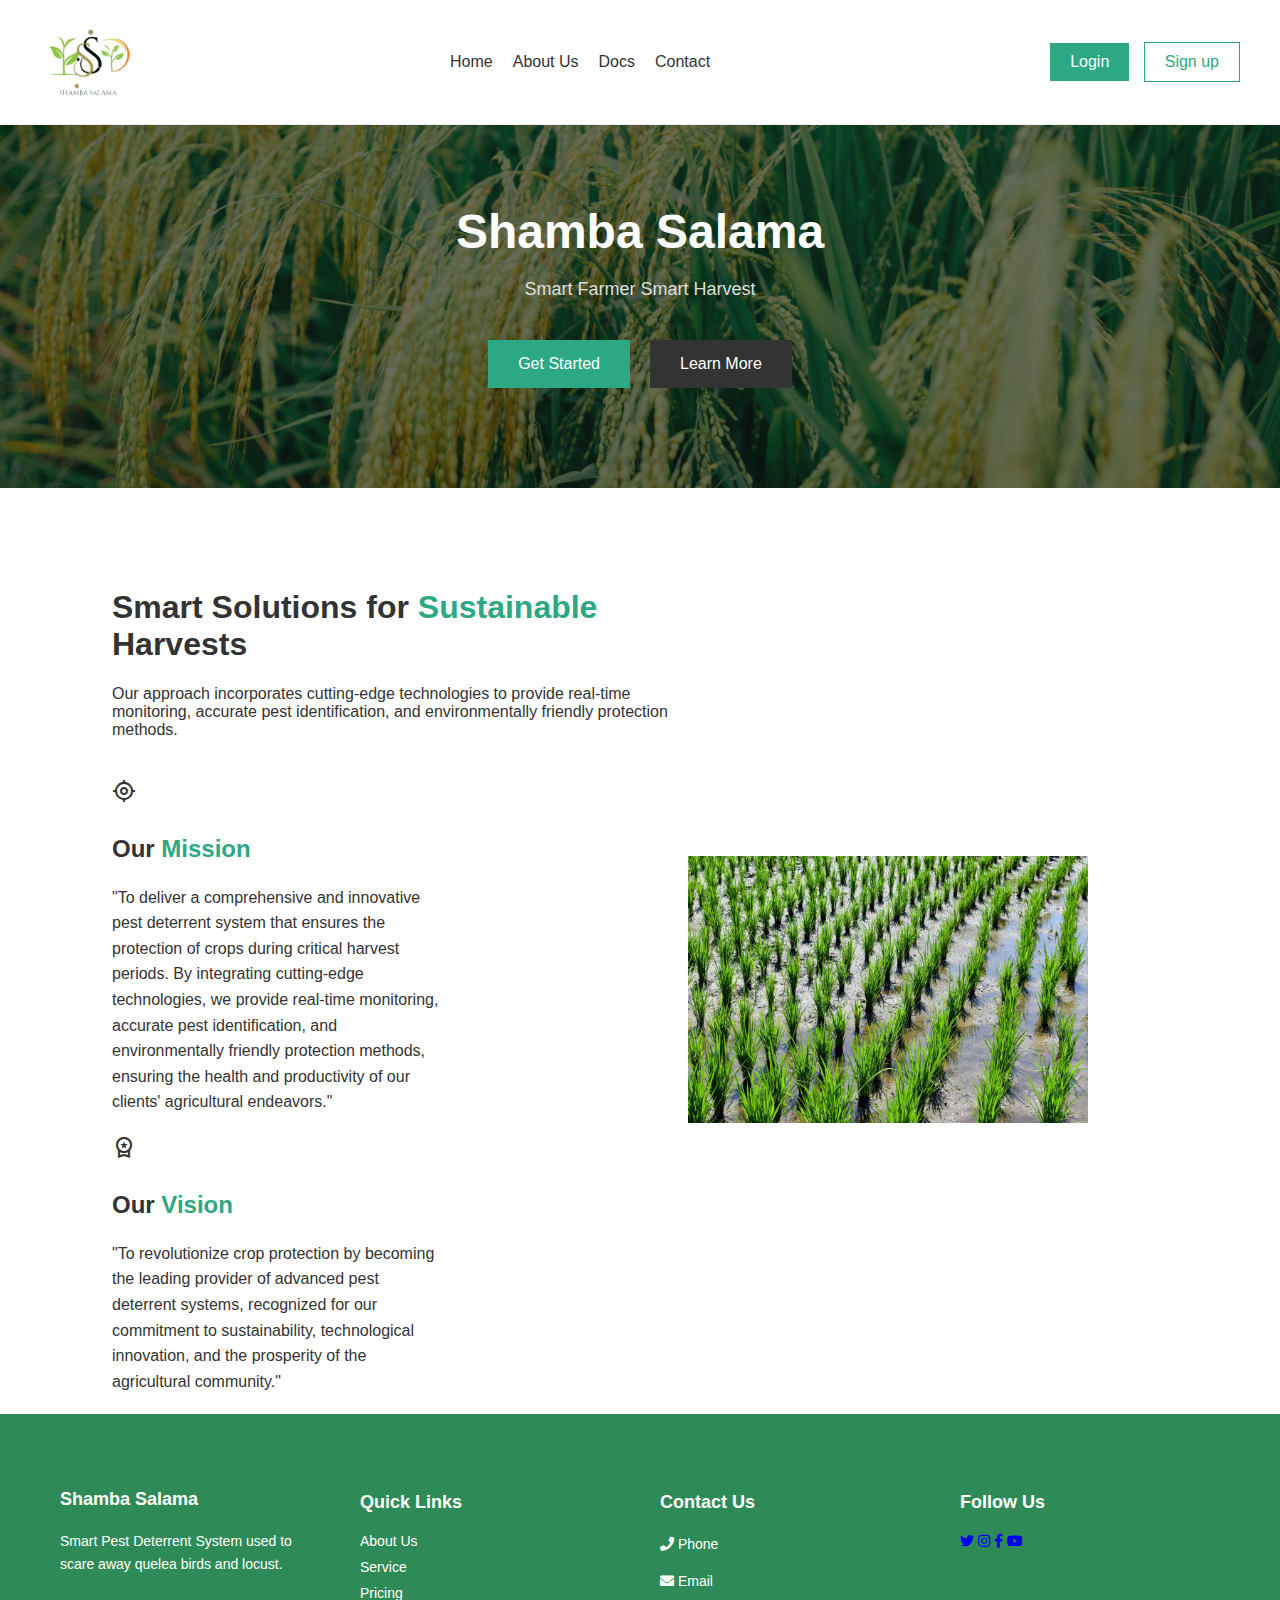
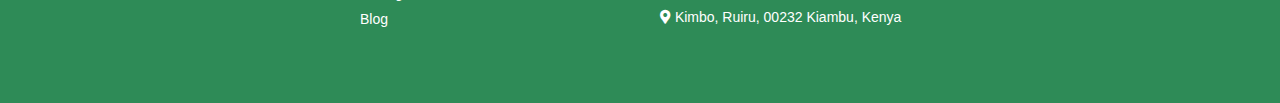
<file: index.html>
<!DOCTYPE html>
<html lang="en">
<head>
    <meta charset="UTF-8">
    <meta name="viewport" content="width=device-width, initial-scale=1.0">
    <title>Shamba Salama - Gardens of Distinction</title>
    <link rel="stylesheet" href="Assets/CSS/style.css">

    <!-- Cloudflare -->
    <link rel="stylesheet" href="https://cdnjs.cloudflare.com/ajax/libs/font-awesome/5.15.4/css/all.min.css">

    <!-- Material Icons Sharp -->
    <link rel="stylesheet" href="https://fonts.googleapis.com/css2?family=Material+Symbols+Sharp:opsz,wght,FILL,GRAD@20..48,100..700,0..1,-50..200" />
</head>
<body>
    <header>
        <div class="container">
            <div class="logo">
               <img src="Assets/Images/logo.png">
            </div>
            <nav>
                <ul class="nav-links">
                    <li><a href="#">Home</a></li>
                    <li><a href="#">About Us</a></li>
                    <li><a href="#">Docs</a></li>
                    <li><a href="#">Contact</a></li>
                </ul>
                <div class="burger">
                    <div class="line1"></div>
                    <div class="line2"></div>
                    <div class="line3"></div>
                </div>
            </nav>
            <div class="auth-buttons">
               <a href="signin.html"><button class="login">Login</button></a> 
             <a href="Sign_up.html"><button class="signup">Sign up</button></a>  
            </div>
        </div>
    </header>
    <main>
        <div class="hero-el">
                <section class="hero">
                            <h2>Shamba Salama</h2>
                            <p>Smart Farmer Smart Harvest</p>
                            <div class="buttons">
                            <button class="get-started">Get Started</button>
                            <button class="learn-more">Learn More</button>
                        </div>
                </section>
        </div>

        <section class="stats">
            <div class="content">
                <h1>Smart Solutions for <span class="highlight">Sustainable</span> Harvests</h1>
                <div class="paragragh">
                <p>Our approach incorporates cutting-edge technologies to provide real-time monitoring, accurate pest identification, and environmentally friendly protection methods.</p>
            </div>
                <div class="mission-vision">
                    <div class="mission about-el">
                        <div class="icon">
                            <span class="material-symbols-sharp">
                                my_location
                                </span>
                        </div>
                        <h2>Our <span class="highlight">Mission</span></h2>
                        <p>"To deliver a comprehensive and innovative pest deterrent system that ensures the protection of crops during critical harvest periods. By integrating cutting-edge technologies, we provide real-time monitoring, accurate pest identification, and environmentally friendly protection methods, ensuring the health and productivity of our clients' agricultural endeavors."</p>
                    </div>
                    <div class="vision about-el">
                        <div class="icon">
                            <span class="material-symbols-sharp">
                                workspace_premium
                                </span>
                        </div>
                        <h2>Our <span class="highlight">Vision</span></h2>
                        <p>"To revolutionize crop protection by becoming the leading provider of advanced pest deterrent systems, recognized for our commitment to sustainability, technological innovation, and the prosperity of the agricultural community."</p>
                    </div>
                </div>
            </div>
            <div class="image">
                <img src="Assets/Images/rice-1.jpg" width="400px" alt="Garden Path">
            </div>
        </section>

        <!-- Footer start -->
        <footer>
            <div class="footer-container">
                <div class="footer-section about">
                    <h2>Shamba Salama</h2>
                    <p>Smart Pest Deterrent System used to scare away quelea birds and locust.</p>
                </div>
                <div class="footer-section links">
                    <h3>Quick Links</h3>
                    <ul>
                        <li><a href="#">About Us</a></li>
                        <li><a href="#">Service</a></li>
                        <li><a href="#">Pricing</a></li>
                        <li><a href="#">Blog</a></li>
                    </ul>
                </div>
                <div class="footer-section contact">
                    <h3>Contact Us</h3>
                    <p><i class="fas fa-phone"></i> <a href="tel:+2547017220666">  Phone</a></p>
                    <p><i class="fas fa-envelope"></i>  <a href="mailto:shambasalama@proton.com">  Email</a> </p>
                    <p><i class="fas fa-map-marker-alt"></i> Kimbo, Ruiru, 00232 Kiambu, Kenya</p>
                </div>
                <div class="footer-section social">
                    <h3>Follow Us</h3>
                    <a href="#"><i class="fab fa-twitter"></i></a>
                    <a href="#"><i class="fab fa-instagram"></i></a>
                    <a href="#"><i class="fab fa-facebook-f"></i></a>
                    <a href="#"><i class="fab fa-youtube"></i></a>
                </div>
            </div>
        </footer>
    <!-- Footer End -->
    </main>
<!-- Main-End -->
<script src="Assets/JS/script.js"></script>
</body>
</html>
</file>
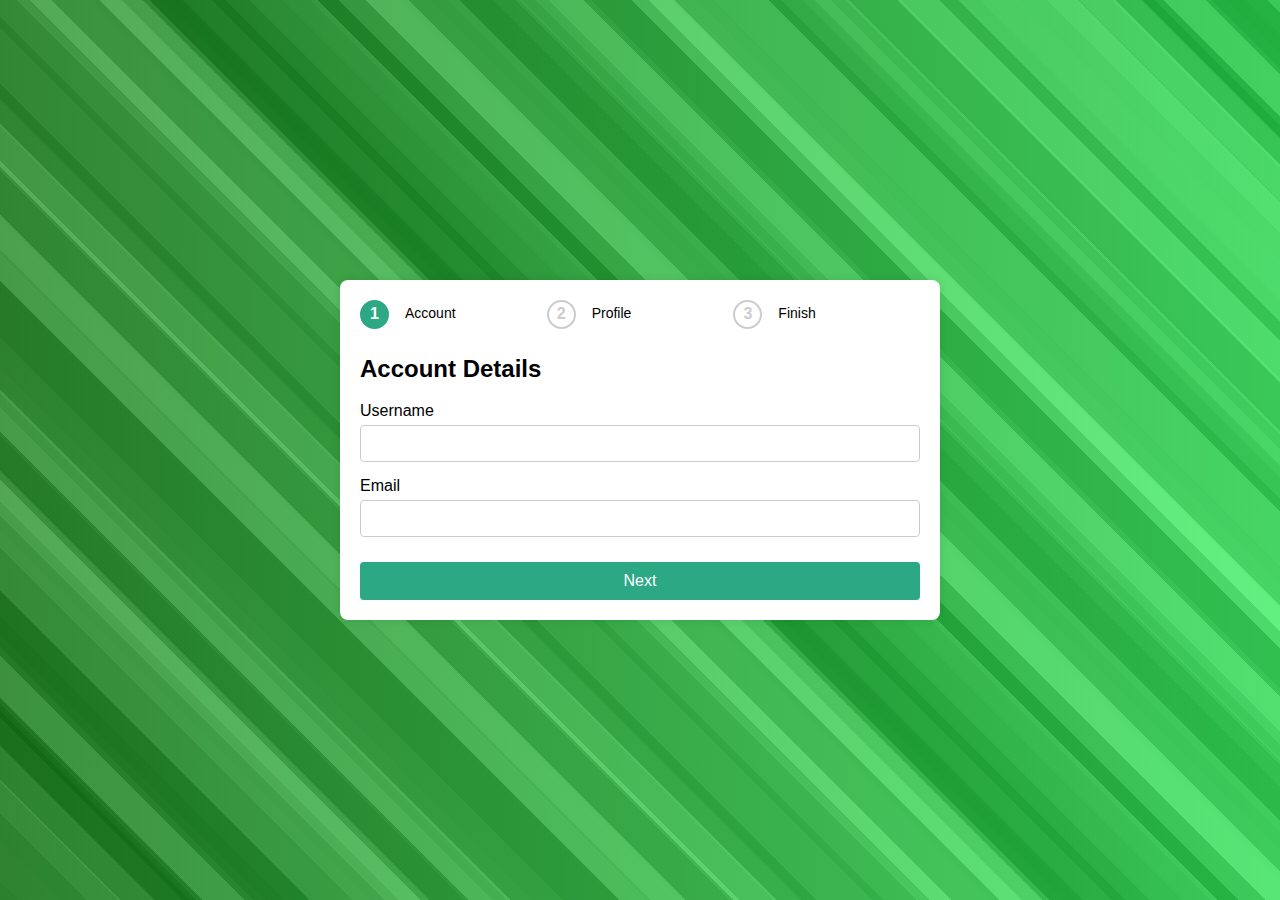
<file: Sign_up.html>
<!DOCTYPE html>
<html lang="en">
<head>
    <meta charset="UTF-8">
    <meta name="viewport" content="width=device-width, initial-scale=1.0">
    <title>Multi-step Registration Form</title>
    <link rel="stylesheet" href="Assets/CSS/reg.css">
</head>
<body>
    <div class="container">
        <div class="progress-bar">
            <div class="step">
                <div class="bullet active">1</div>
                <p>Account</p>
            </div>
            <div class="step">
                <div class="bullet">2</div>
                <p>Profile</p>
            </div>
            <div class="step">
                <div class="bullet">3</div>
                <p>Finish</p>
            </div>
        </div>
        <form class="registration-form" id="registrationForm">
            <!-- Step 1: Account Details -->
            <div class="form-section active">
                <h2>Account Details</h2>
                <div class="form-group">
                    <label for="username">Username</label>
                    <input type="text" id="username" name="username" required>
                </div>
                <div class="form-group">
                    <label for="email">Email</label>
                    <input type="email" id="email" name="email" required>
                </div>
                <button type="button" class="next-btn">Next</button>
            </div>
            <!-- Step 2: Profile Information -->
            <div class="form-section">
                <h2>Profile Information</h2>
                <div class="form-group">
                    <label for="first-name">First Name</label>
                    <input type="text" id="first-name" name="first-name" required>
                </div>
                <div class="form-group">
                    <label for="last-name">Last Name</label>
                    <input type="text" id="last-name" name="last-name" required>
                </div>
                <button type="button" class="prev-btn">Previous</button>
                <button type="button" class="next-btn">Next</button>
            </div>
            <!-- Step 3: Confirm Password -->
            <div class="form-section">
                <h2>Confirm Password</h2>
                <div class="form-group">
                    <label for="password">Password</label>
                    <input type="password" id="password" name="password" required>
                </div>
                <div class="form-group">
                    <label for="confirm-password">Confirm Password</label>
                    <input type="password" id="confirm-password" name="confirm-password" required>
                </div>
                <button type="button" class="prev-btn">Previous</button>
                <button type="submit">Register</button>
            </div>
        </form>
    </div>
    <script src="Assets/JS/script.js"></script>
</body>
</html>
</file>
<file: Assets/CSS/style.css>
/* Base styles */


:root{
    --color-primary:#2DA884;
}



body {
    font-family: Arial, sans-serif;
    margin: 0;
    padding: 0;
    box-sizing: border-box;
    color: #333;
}

/* Header styles */
header {
    background-color: #fff;
    padding: 10px 0;
    border-bottom: 1px solid #eee;
    position: fixed;
    top: 0;
    width: 100vw;
}

.container {
    display: flex;
    justify-content: space-between;
    align-items: center;
    max-width: 1200px;
    margin: 0 auto;
    padding: 0 20px;
}

.logo img{
    width: 6.25rem;
    

}

/* Navigation styles */
nav {
    position: relative;
}

nav ul {
    list-style: none;
    margin: 0;
    padding: 0;
    display: flex;
}

nav ul li {
    margin-right: 20px;
}



nav ul li .pages ul{
    position: absolute;
    display: flex;
    flex-direction: column;
    background-color: #b3b3b3;
}

nav ul li a {
    text-decoration: none;
    color: #333;
    font-size: 16px;
}



.burger {
    display: none;
    cursor: pointer;
    flex-direction: column;
    justify-content: space-between;
    height: 24px;
}

.burger div {
    width: 25px;
    height: 3px;
    background-color: #333;
    border-radius: 5px;
    transition: all 0.3s ease;
}

/* Auth buttons styles */
.auth-buttons button {
    margin-left: 10px;
    padding: 10px 20px;
    border: none;
    font-size: 16px;
    cursor: pointer;
}

.auth-buttons .login {
    background-color: #2DA884;
    color: #fff;
}

.auth-buttons .signup {
    background-color: #fff;
    color: #2DA884;
    border: 1px solid #2DA884;
}

main{
    margin-top: 4rem;
}

/* Hero section styles */
.hero {
    text-align: center;
    padding: 100px 20px;
    background-image: url(../Images/hero-1.jpg);
    background-position: center;
    background-repeat: no-repeat;
    background-size: cover;
    inset: 20px 20px #111;
    box-shadow: inset 400px 800px #11111196;
}



.hero h2 {
    font-size: 48px;
    margin-bottom: 20px;
    color: #fff;
}

.hero p {
    font-size: 18px;
    color: #dfdfdf;
    margin-bottom: 40px;
}

.hero .buttons {
    display: flex;
    justify-content: center;
    gap: 20px;
}

.hero .get-started,
.hero .learn-more {
    padding: 15px 30px;
    font-size: 16px;
    cursor: pointer;
    border: none;
}

.hero .get-started {
    background-color: #2DA884;
    color: #fff;
}

.hero .learn-more {
    background-color: #333;
    color: #fff;
}

/* Stats section styles */

/* About */
.stats{
  margin-top: 5rem;
  display: flex;
  justify-content: center;
  align-items: center;
}

.stats .content {
    flex: 1;
    padding-right: 20px;
}


.image{
    margin-right: 12rem;
}

.content .image img {
    max-width: 100%;
    height: auto;
    display: block;
}

.stat .content h1 {
    font-size: 2.5em;
    margin-bottom: 20px;
}

.highlight {
    color: var(--color-primary);
}

.content h1{
   padding-left: 7rem;
}
.paragragh{
    padding-left: 7rem;
}
.about-el  {
    font-size: 1em;
    line-height: 1.6;
    max-width: 50%;
    padding-left: 7rem;
}

.mission-vision {
    margin-top: 40px;
}

.mission, .vision {
    margin-bottom: 20px;
}

.icon {
    margin-bottom: 10px;
}

.about-el h2 {
    font-size: 1.5em;
    margin-bottom: 10px;
}



/* Responsive styles */
@media (max-width: 768px) {


    .container {
        flex-direction: column;
        align-items: flex-start;
    }

    nav ul {
        display: none;
        flex-direction: column;
        background-color: #ffffff;
        position: absolute;
        top: 60px;
        right: 20px;
        left: 2rem;
        box-shadow: 0 4px 8px rgba(0, 0, 0, 0.1);
        border-radius: 8px;
    }

    nav ul li {
        margin: 10px 0;
        padding: 10px 20px;
    }

    .auth-buttons{
        margin-left: auto;
    }

    .burger {
        margin-top: 2rem;
        display: flex;
    }

    .burger.active .line1 {
        transform: rotate(-45deg) translate(-5px, 5px);
    }

    .burger.active .line2 {
        opacity: 0;
    }

    .burger.active .line3 {
        transform: rotate(45deg) translate(-5px, -5px);
    }

    nav ul.active {
        display: flex;
    }
}




/* Footer styles */
footer {
    background-color: #2E8B57;
    color: #fff;
    padding: 40px 0;
    font-size: 14px;
}

.footer-container {
    display: flex;
    justify-content: space-around;
    flex-wrap: wrap;
    max-width: 1200px;
    margin: 0 auto;
    padding: 0 20px;
}

.footer-container .contact p a{
    text-decoration: none;
    color: #fff;
}

.footer-section {
    flex: 1;
    margin: 20px;
    min-width: 200px;
}

.footer-section h2,
.footer-section h3 {
    margin-bottom: 20px;
    font-size: 18px;
}

.footer-section p {
    line-height: 1.6;
}

.footer-section ul {
    list-style: none;
    padding: 0;
}

.footer-section ul li {
    margin-bottom: 10px;
}

.footer-section ul li a {
    text-decoration: none;
    color: #fff;
    transition: color 0.3s;
}

.footer-section ul li a:hover {
    color: #ccc;
}

.footer-section .social a {
    margin-right: 10px;
    color: #fff;
    font-size: 20px;
    transition: color 0.3s;
}

.footer-section .social a:hover {
    color: #ccc;
}

/* Responsive styles for footer */
@media (max-width: 768px) {
    .footer-container {
        flex-direction: column;
        align-items: center;
    }

    .footer-section {
        text-align: center;
    }

    .footer-section ul {
        text-align: center;
    }

    .footer-section .social a {
        margin: 0 5px;
    }
}
</file>
<file: Assets/CSS/reg.css>
/* Base Styles */
body {
    font-family: Arial, sans-serif;
    background-image: repeating-linear-gradient(45deg, rgba(208, 208, 208, 0.13) 0px, rgba(208, 208, 208, 0.13) 43px,rgba(195, 195, 195, 0.13) 43px, rgba(195, 195, 195, 0.13) 85px,rgba(41, 41, 41, 0.13) 85px, rgba(41, 41, 41, 0.13) 109px,rgba(88, 88, 88, 0.13) 109px, rgba(88, 88, 88, 0.13) 129px,rgba(24, 24, 24, 0.13) 129px, rgba(24, 24, 24, 0.13) 139px,rgba(92, 92, 92, 0.13) 139px, rgba(92, 92, 92, 0.13) 179px,rgba(37, 37, 37, 0.13) 179px, rgba(37, 37, 37, 0.13) 219px),repeating-linear-gradient(45deg, rgba(18, 18, 18, 0.13) 0px, rgba(18, 18, 18, 0.13) 13px,rgba(48, 48, 48, 0.13) 13px, rgba(48, 48, 48, 0.13) 61px,rgba(130, 130, 130, 0.13) 61px, rgba(130, 130, 130, 0.13) 84px,rgba(233, 233, 233, 0.13) 84px, rgba(233, 233, 233, 0.13) 109px,rgba(8, 8, 8, 0.13) 109px, rgba(8, 8, 8, 0.13) 143px,rgba(248, 248, 248, 0.13) 143px, rgba(248, 248, 248, 0.13) 173px,rgba(37, 37, 37, 0.13) 173px, rgba(37, 37, 37, 0.13) 188px),repeating-linear-gradient(45deg, rgba(3, 3, 3, 0.1) 0px, rgba(3, 3, 3, 0.1) 134px,rgba(82, 82, 82, 0.1) 134px, rgba(82, 82, 82, 0.1) 282px,rgba(220, 220, 220, 0.1) 282px, rgba(220, 220, 220, 0.1) 389px,rgba(173, 173, 173, 0.1) 389px, rgba(173, 173, 173, 0.1) 458px,rgba(109, 109, 109, 0.1) 458px, rgba(109, 109, 109, 0.1) 516px,rgba(240, 240, 240, 0.1) 516px, rgba(240, 240, 240, 0.1) 656px,rgba(205, 205, 205, 0.1) 656px, rgba(205, 205, 205, 0.1) 722px),linear-gradient(90deg, rgb(21, 145, 22),rgb(39, 248, 84));
    display: flex;
    justify-content: center;
    align-items: center;
    height: 100vh;
    margin: 0;
}

.container {
    width: 100%;
    max-width: 600px;
    padding: 20px;
    background-color: #fff;
    box-shadow: 0 0 10px rgba(0, 0, 0, 0.1);
    border-radius: 8px;
    box-sizing: border-box;
}

/* Progress Bar Styles */
.progress-bar {
    display: flex;
    justify-content: center;
    align-items: center;
    margin-bottom: 20px;
}

.step {
    display: flex;
    gap: 1rem;
    text-align: center;
    flex: 1;
    position: relative;
}

.step p {
    margin-top: 5px;
    font-size: 14px;
}

.bullet {
    width: 25px;
    height: 25px;
    border: 2px solid #ccc;
    border-radius: 50%;
    display: flex;
    justify-content: center;
    align-items: center;
    background-color: white;
    color: #ccc;
    font-weight: bold;
}

.bullet.active {
    border-color: #2DA884;
    background-color: #2DA884;
    color: white;
}

/* Form Section Styles */
.registration-form {
    width: 100%;
}

.form-section {
    display: none;
}

.form-section.active {
    display: block;
}

.form-group {
    margin-bottom: 15px;
}

.form-group label {
    display: block;
    margin-bottom: 5px;
}

.form-group input {
    width: 100%;
    padding: 10px;
    border: 1px solid #ccc;
    border-radius: 4px;
    box-sizing: border-box;
}

button {
    width: 100%;
    padding: 10px;
    border: none;
    background-color: #2DA884;
    color: white;
    font-size: 16px;
    border-radius: 4px;
    cursor: pointer;
    margin-top: 10px;
}

button:hover {
    background-color: #1b7258;
}

/* Responsive Styles */
@media (max-width: 600px) {
    .container {
        padding: 15px;
    }

    .form-group input {
        padding: 8px;
    }

    button {
        padding: 8px;
    }
}
</file>
